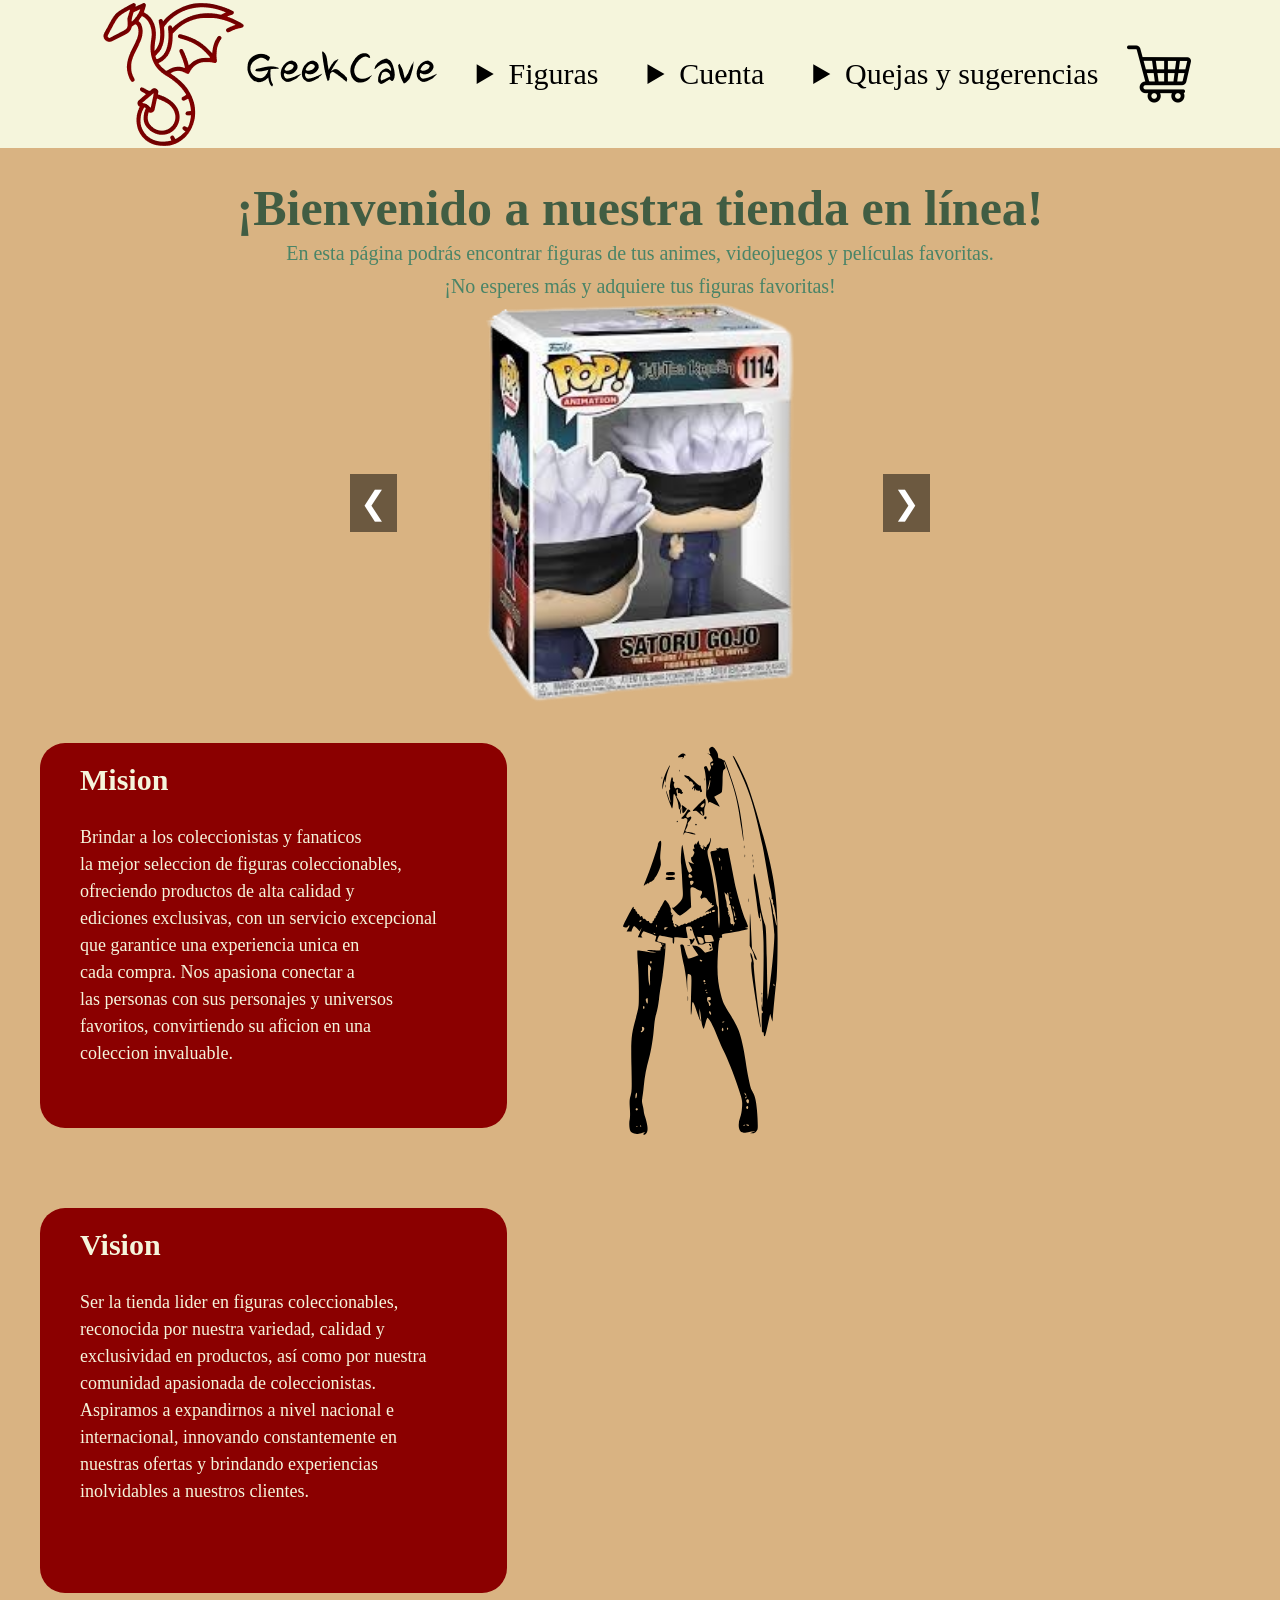
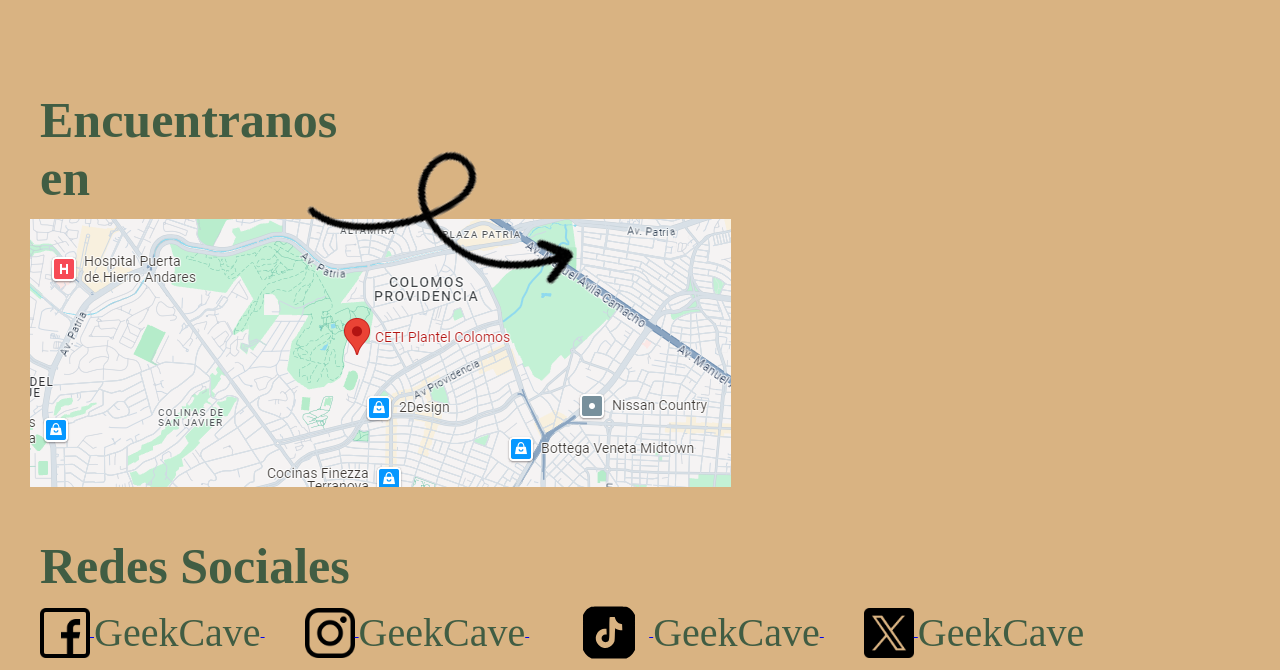
<file: Proyecto/index.html>
<!DOCTYPE html>
<html lang="en">
<head>
    <meta charset="UTF-8">
    <meta name="viewport" content="width=device-width, initial-scale=1.0">
    <title>GeekCave</title>
    <link rel="stylesheet" href="estiloIndex.css">
</head>
<body>
    <div class="contenedor">

        <section>
            <nav class="navegador">
                <div>
                    <img src="assets/logo.png" alt="Logo" class="logo">

                    <details class="Menu">
                        <summary>Figuras</summary>
                        <li class = "submenu">
                            <a href="productosUsuario.php">Anime</a>
                        </li>
                        <li class = "submenu">
                            <a href="productosUsuario.php">Videojuegos</a>
                        </li>
                        <li class = "submenu">
                            <a href="productosUsuario.php">Películas</a>
                        </li>
                    </details>

                    <details class="Menu">
                        <summary>Cuenta</summary>
                        <li class = "submenu">
                            <a href="login.html">Login</a>
                        </li>
                        <li class = "submenu">
                            <a href="registro.html">Registro</a>
                        </li>
                        <li class="submenu">
                            <a href="logout.php">Log Out</a>
                        </li>
                    </details>
                    
                    <details class="Menu">
                        <summary>Quejas y sugerencias</summary>
                        <li class="submenu">
                            <a href="https://www.facebook.com/">Contactanos</a>
                        </li>
                    </details>

                    <a href="verCarrito.php">
                        <img src="assets/carrito.png" alt="Carrito" class="carrito">
                    </a>
                    
                </div>
            </nav>
        </section>

        <section>
            <div class="bienvenida">
                <h1 class="titulo">¡Bienvenido a nuestra tienda en línea!</h1>
                <p class="parrafo_sin_fondo">En esta página podrás encontrar figuras de tus animes, videojuegos y películas favoritas.</p>
                <p class="parrafo_sin_fondo">¡No esperes más y adquiere tus figuras favoritas!</p>
            <!--<img src="assets/funko gojo.png" alt="Figura de gojo" class="figura">
                <img src="assets/spiderman.png" alt="Figura de spiderman" class="figura">
                <img src="assets/vegito.png" alt="Figura de vegito" class="figura">   -->
            </div>

            <div class="carrusel" id="carrusel">
                <img src="assets/funko gojo.png" alt="Figura de gojo" class="active" />
                <img src="assets/spiderman.png" alt="Figura de spiderman" />
                <img src="assets/vegito.png" alt="Figura de vegito" />
                <button class="boton prev" id="prev">&#10094;</button>
                <button class="boton next" id="next">&#10095;</button>
            </div>
                
        </section>

        <section>
            <div class="MisionVision">
                <h2 class="titulo2">Mision</h2>
                <p class="parrafo_con_fondo">
                    Brindar a los coleccionistas y fanaticos
                    la mejor seleccion de figuras coleccionables,
                    ofreciendo productos de alta calidad y 
                    ediciones exclusivas, con un servicio excepcional
                    que garantice una experiencia unica en
                    cada compra. Nos apasiona conectar a
                    las personas con sus personajes y universos
                    favoritos, convirtiendo su aficion en una 
                    coleccion invaluable.
                </p>
            </div>
            <img src="assets/miku.svg" alt="Hatsune Miku" class="miku">
            <div class="MisionVision">
                <h2 class="titulo2">Vision</h2>
                <p class="parrafo_con_fondo">
                    Ser la tienda lider en figuras coleccionables, 
                    reconocida por nuestra variedad, calidad y 
                    exclusividad en productos, así como por nuestra 
                    comunidad apasionada de coleccionistas. 
                    Aspiramos a expandirnos a nivel nacional e 
                    internacional, innovando constantemente en 
                    nuestras ofertas y brindando experiencias 
                    inolvidables a nuestros clientes.
                </p>
            </div>
        </section>

        <section>
            <h1 class="titulo_3">
                Encuentranos
                en
            </h1>
            <img src="assets/Flecha.png" alt="Flecha" class="flecha">
            <img src="assets/ubicacion.png" alt="Ubicacion del lugar" class="ubicacion">
        </section>
        
        <section>
            <footer class="pie">
                <h1 class="titulo_3">Redes Sociales</h1>
                <a href="https://www.facebook.com/">
                    <img src="assets/facebook.png" alt="facebook" class="red-social">
                    <p class="parrafo4">GeekCave</p>
                </a>
                <a href="https://www.instagram.com/">
                    <img src="assets/instagram.png" alt="instagram" class="red-social">
                    <p class="parrafo4">GeekCave</p>
                </a>
                <a href="https://www.tiktok.com/">
                    <img src="assets/tiktok.svg" alt="tiktok" class="red-social tiktok">
                    <p class="parrafo4">GeekCave</p>
                </a>
                <a href="https://www.x.com">
                    <img src="assets/x.png" alt="x" class="red-social">
                    <p class="parrafo4">GeekCave</p>
                </a>
            </footer>
        </section>
    </div>
    <script src="carrusel.js"></script>
</body>
</html>
</file>
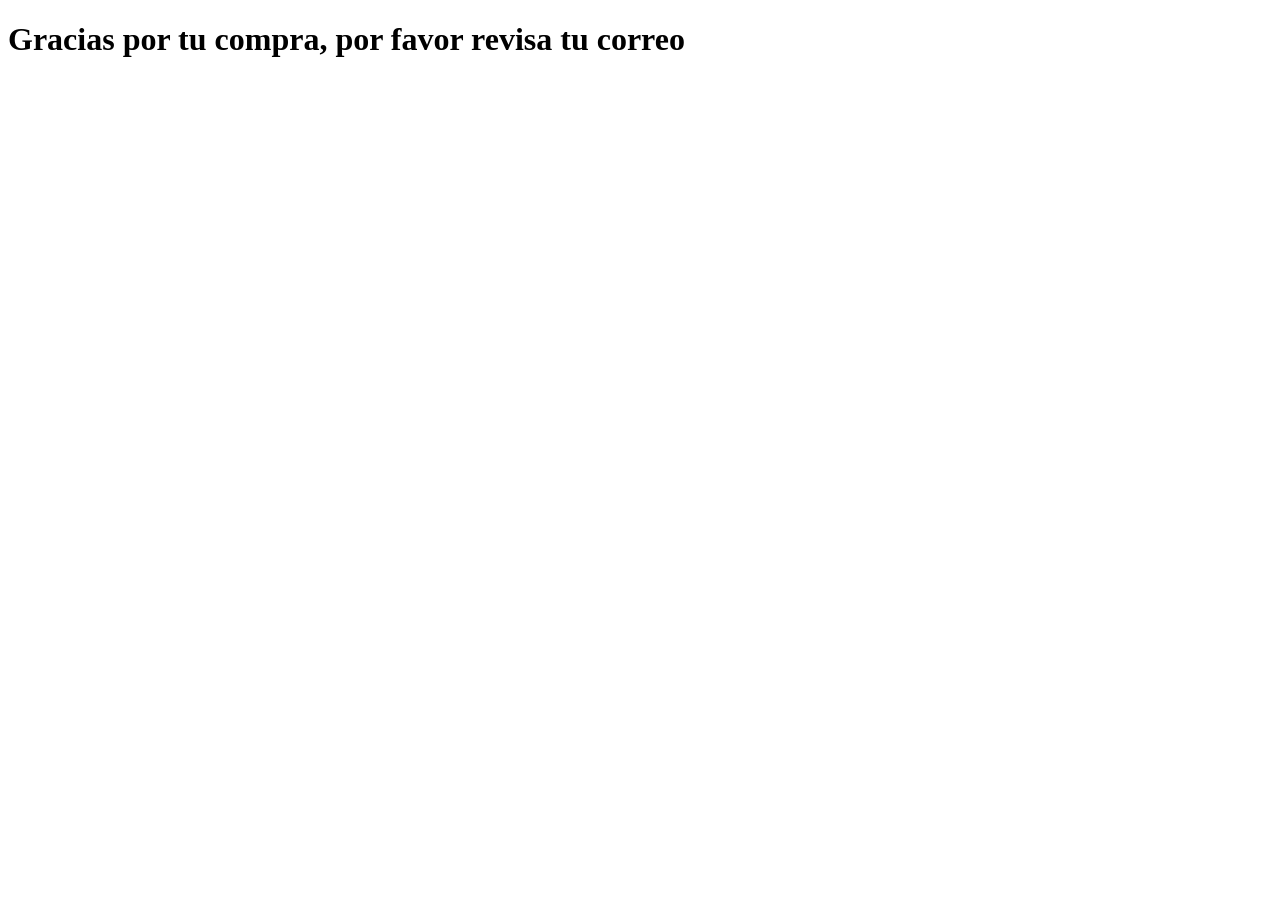
<file: Proyecto/gracias.html>
<!DOCTYPE html>
<html lang="en">
<head>
    <meta charset="UTF-8">
    <meta name="viewport" content="width=device-width, initial-scale=1.0">
    <title>Gracias</title>
</head>
<body>
    <h1>Gracias por tu compra, por favor revisa tu correo</h1>
</body>
</html>
</file>
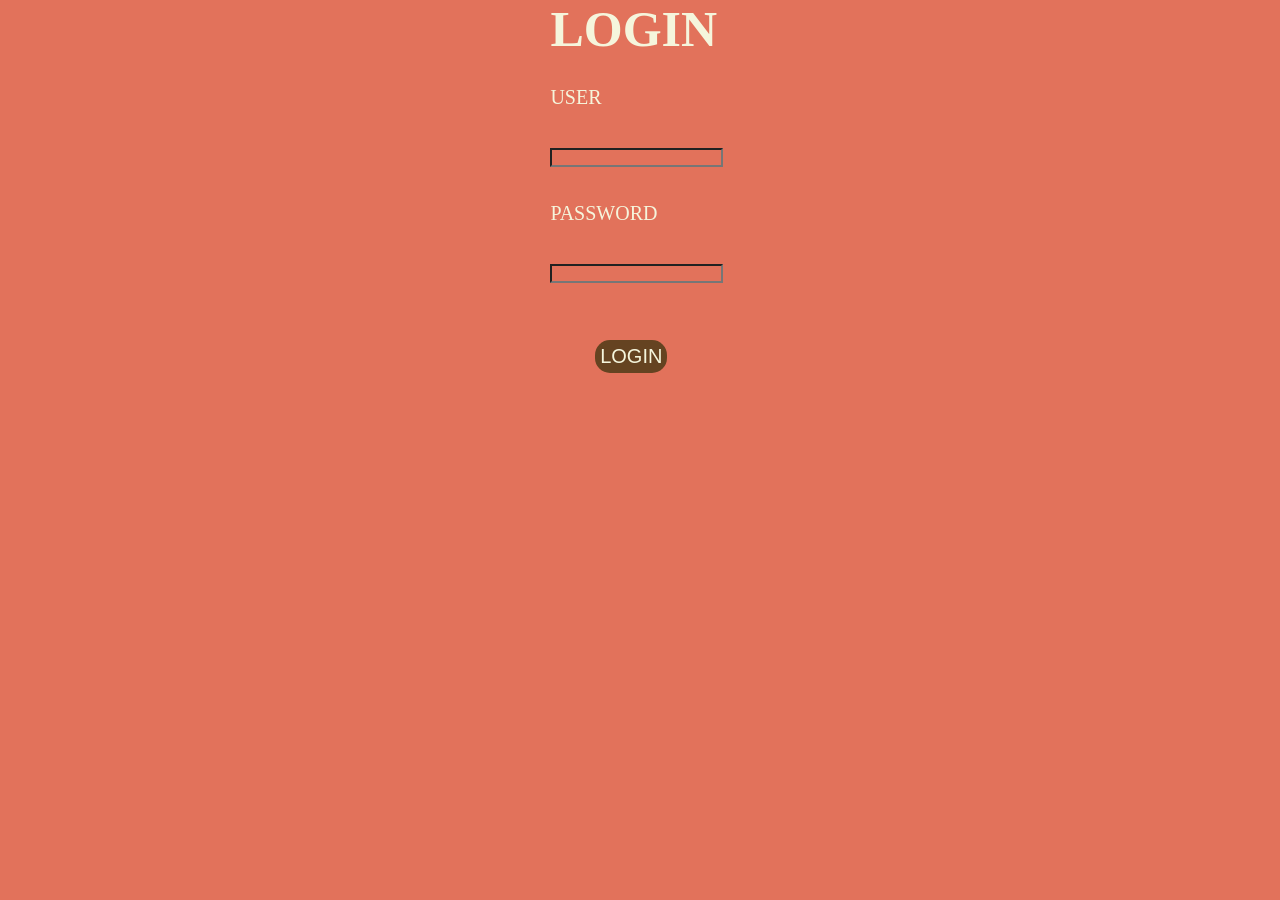
<file: Proyecto/login.html>
<!DOCTYPE html>
<html lang="es">
<head>
    <title>Login</title>
    <link rel="stylesheet" href="login.css">
</head>
<body>
    <h1 class="titulo">LOGIN</h1>
    <section>
        <div>
            <form method="POST" action="login.php" name="singing-form">
                <div class="form-element">
                    <label class="etiqueta">USER<br></label>
                    <input type="text" id="nombre" name="nombre" required/>
                </div>
                <div class="form-element">
                    <label class="etiqueta">PASSWORD<br></label>
                    <input type="password" id="passwd" name="passwd" required/>
                </div>
                <button type="submit" name="login" value="login">LOGIN</button>
            </form>
        </div>
    </section>
</body>
</html>
</file>
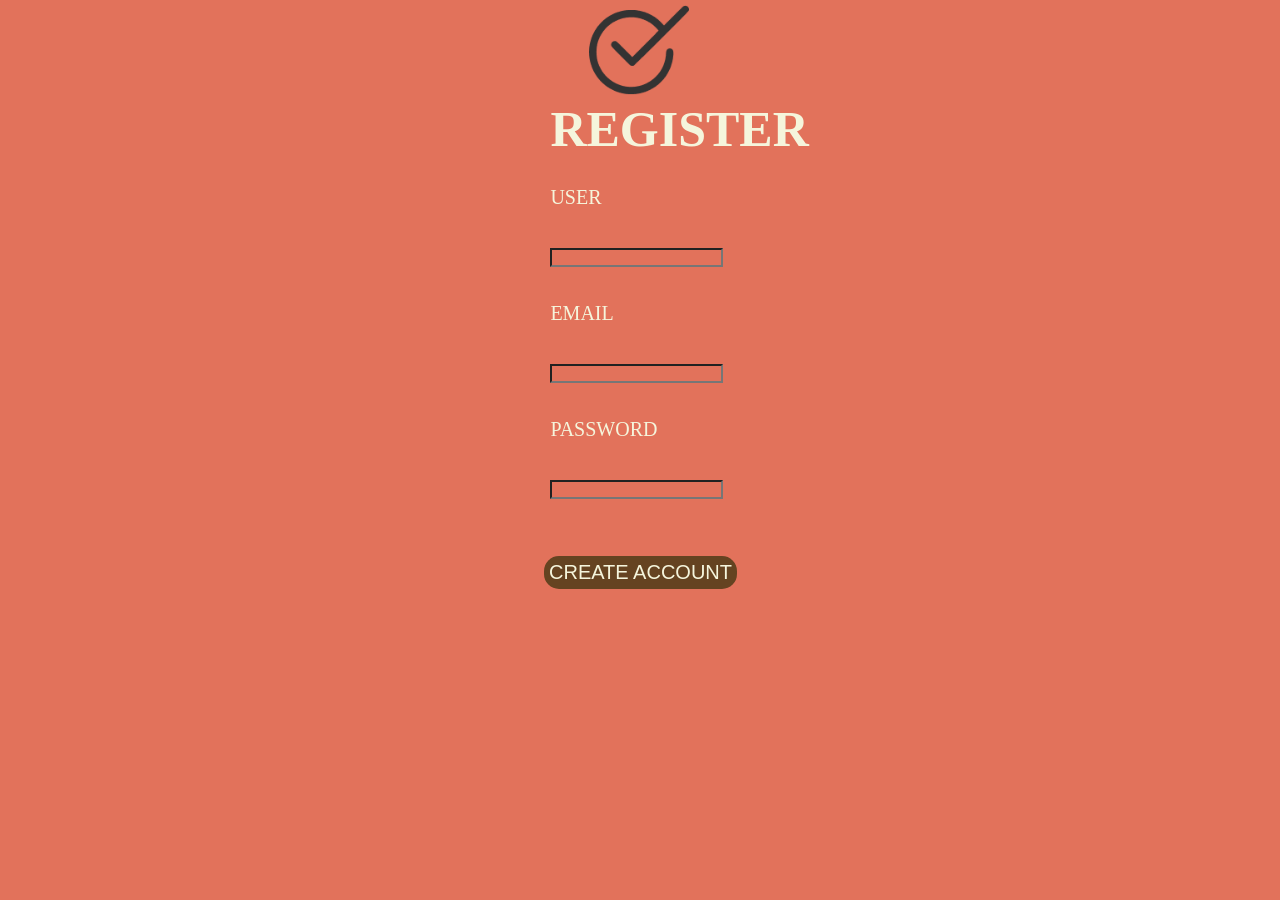
<file: Proyecto/registro.html>
<!DOCTYPE html>
<html lang="en">
    <head>
        <title>Registro</title>
        <link rel="stylesheet" href="registro.css">
    </head>
<html>
    <img src="assets/checkmark.png" alt="Icono de checkmark" width="100" height="100" style="display: inline-block; vertical-align: middle; margin-left: 46%;">
    <h1 class="titulo">REGISTER</h1>
    <section>
        <div>
            <form method="POST" action="registro.php" name="singing-form">
                <div class="form-element">
                    <label class="etiqueta">USER<br></label>
                    <input type="text" id="nombre" name="nombre"/>
                </div>
                <div class="form-element">
                    <label class="etiqueta">EMAIL<br></label>
                    <input type="correo" id="email" name="email" required/>
                </div>
                <div class="form-element">
                    <label class="etiqueta">PASSWORD<br></label>
                    <input type="password" id="passwd" name="passwd" required/>
                </div>
                <button type="submit" name="login" value="login">CREATE ACCOUNT</button>
            </form>
        </div>
    </section>
</html>
</file>
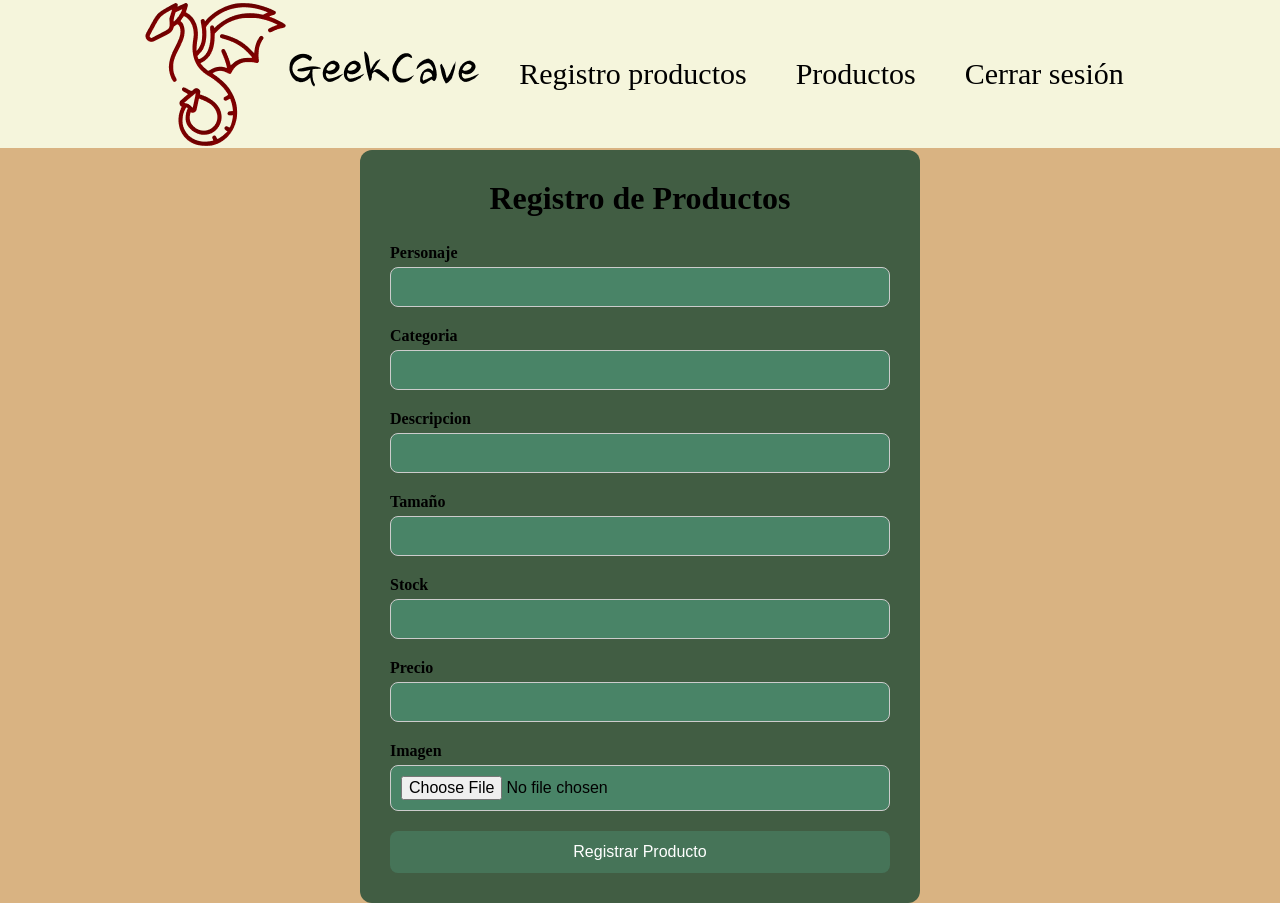
<file: Proyecto/registroProductos.html>
<!DOCTYPE html>
<html lang="en">
    <head>
        <meta charset="UTF-8">
        <meta name="viewport" content="width=device-width, initial-scale=1.0">
        <meta http-equiv="X-UA-Compatible" content="ie=edge">
        <title>Registro de Productos</title>
        <link rel="stylesheet" href="registroProductos.css">
    </head>

    <nav class="navegador">
        <div style="text-align: center;">
            
            <img src="assets/logo.png" alt="Logo" class="logo">

                <a href="registroProductos.html" class="Menu">Registro productos</a>
                <a href="productosAdmin.php" class="Menu">Productos</a>
                <a href="logout.php" class="Menu">Cerrar sesión</a>
        </div>
    </nav>

    <body>


        <section>
            <h1>Registro de Productos</h1>
            <div>
                <form method="POST" action="registroProductos.php" name="signin-form" enctype="multipart/form-data">
                    <div class="form-element">
                        <label>Personaje</label>
                        <input type="text" name="personaje" required />
                    </div>
                    <div class="form-element">
                        <label>Categoria</label>
                        <input type="text" name="tipo" required />
                    </div>
                    <div class="form-element">
                        <label>Descripcion</label>
                        <input type="text" name="descripcion" required />
                    </div>
                    <div class="form-element">
                        <label>Tamaño</label>
                        <input type="text" name="tamano" required />
                    </div>
                    <div class="form-element">
                        <label>Stock</label>
                        <input type="text" name="stock" required />
                    </div>
                    <div class="form-element">
                        <label>Precio</label>
                        <input type="text" name="precio" required />
                    </div>
                    <div class="form-element">
                        <label for="imagen">Imagen</label>
                        <input type="file" id="imagen" name="imagen" accept="image/*" required />
                    </div>
                    <button type="submit" name="register" value="register">Registrar Producto</button>
                </form>
            </div>
        </section>
    </body>
</html>
</file>
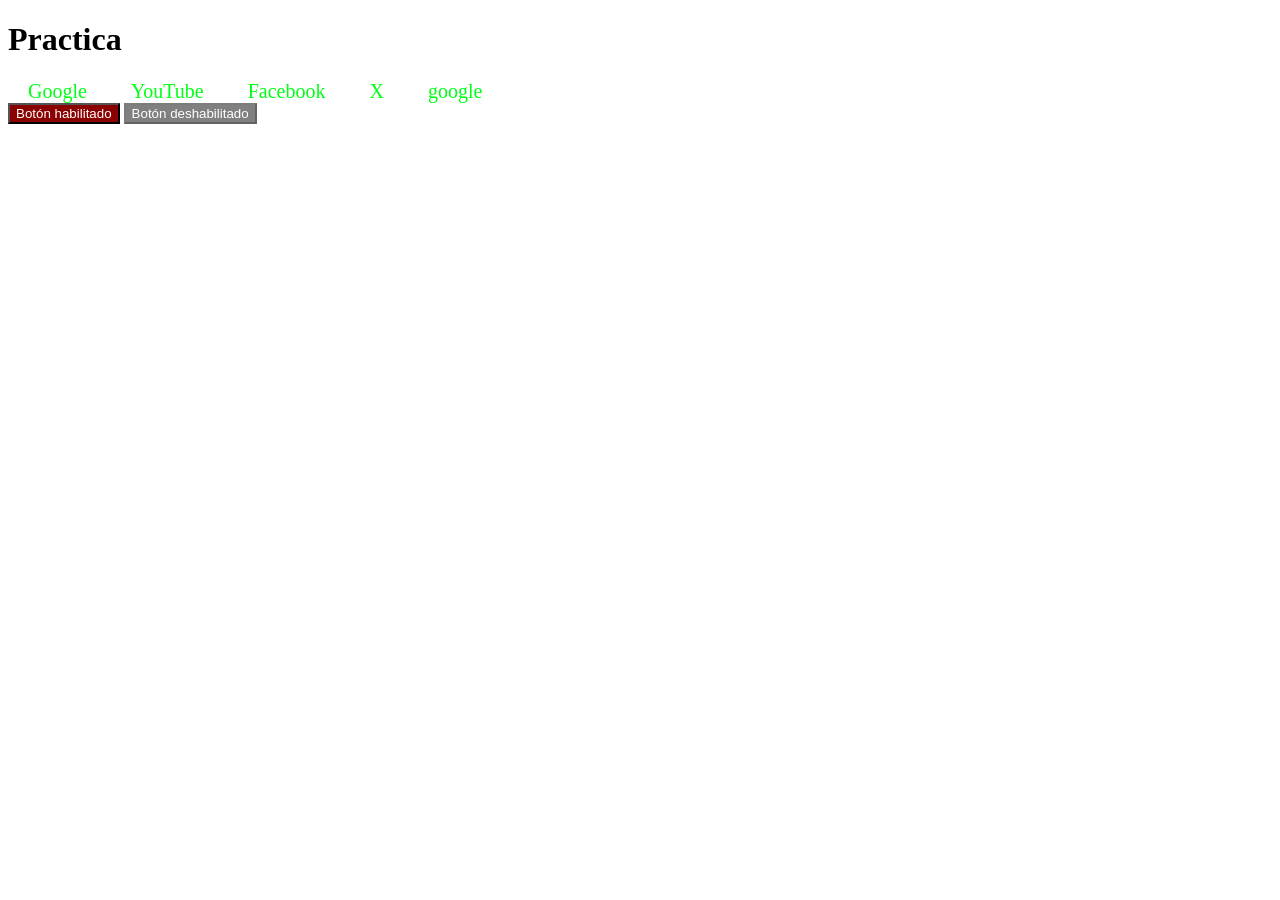
<file: Proyecto/Practica/practica.html>
<!DOCTYPE html>
<html lang="en">
<head>
    <meta charset="UTF-8">
    <meta name="viewport" content="width=device-width, initial-scale=1.0">
    <title>Practica</title>
    <link rel="stylesheet" href="practica.css">
</head>
<body>
    <h1>Practica</h1>
    <section>
        <div class="container">
            <a href="https://www.google.com">Google</a>
            <a href="https://www.youtube.com">YouTube</a>
            <a href="https://www.facebook.com">Facebook</a>
            <a href="https://www.x.com">X</a>
            <a href="https://google">google</a>
        </div>
    </section>  
    
    <button>Botón habilitado</button>
    <button disabled>Botón deshabilitado</button>

</body>
</html>
</file>
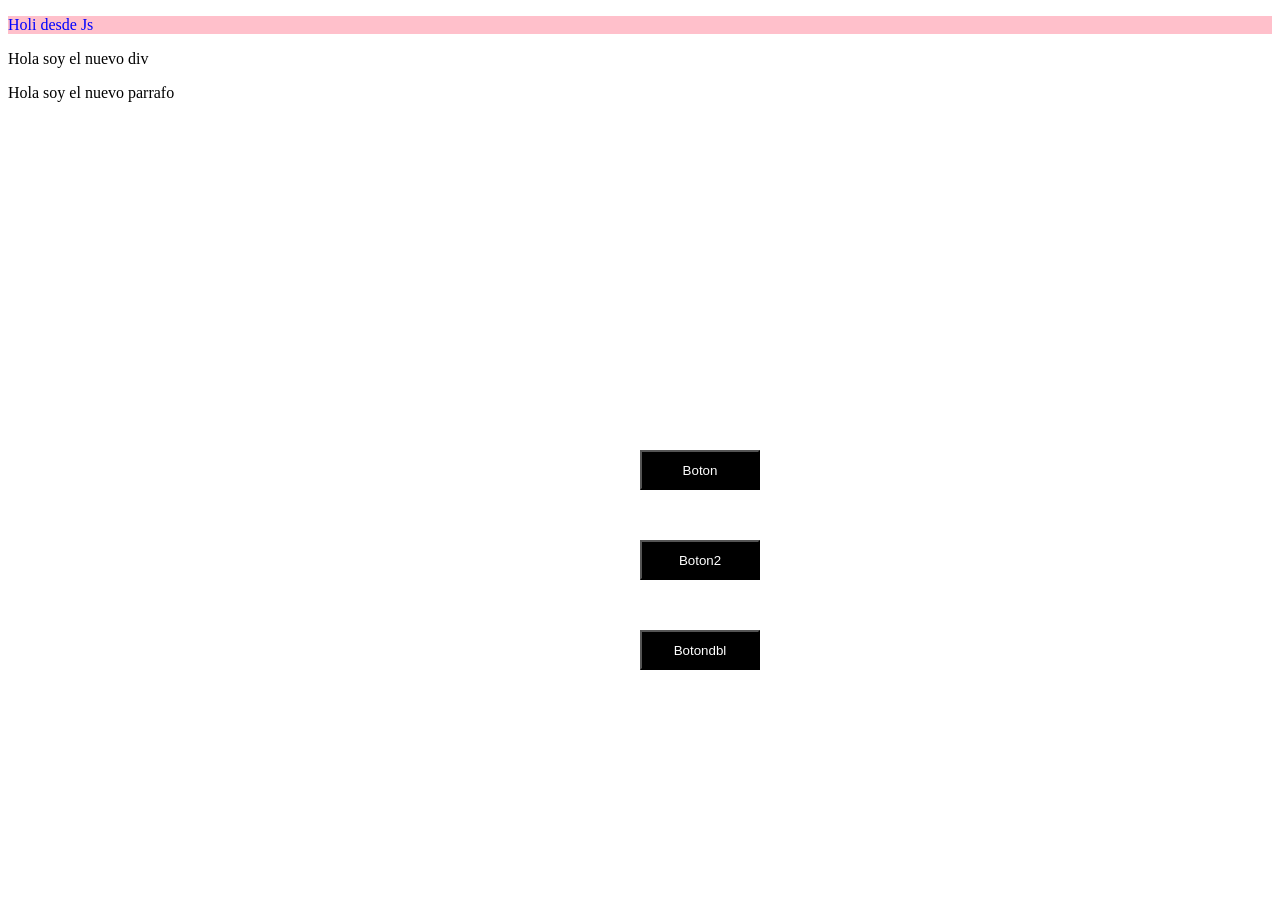
<file: Proyecto/practicaJS/document.html>
<!DOCTYPE html>
<html lang="en">
<head>
    <meta charset="UTF-8">
    <meta name="viewport" content="width=device-width, initial-scale=1.0">
    <title>Document</title>
</head>
<body>
    <div class="con">
        <p class="d">
            Hola desde html
            Lorem ipsum, dolor sit amet consectetur adipisicing elit. Fugit ea ducimus aperiam atque, iste vel earum, molestiae nihil eum eaque distinctio, exercitationem amet voluptates placeat voluptate facere quasi quos! Assumenda.
        </p>
    </div>
    <script src="document.js"></script>
</body>
</html>
</file>
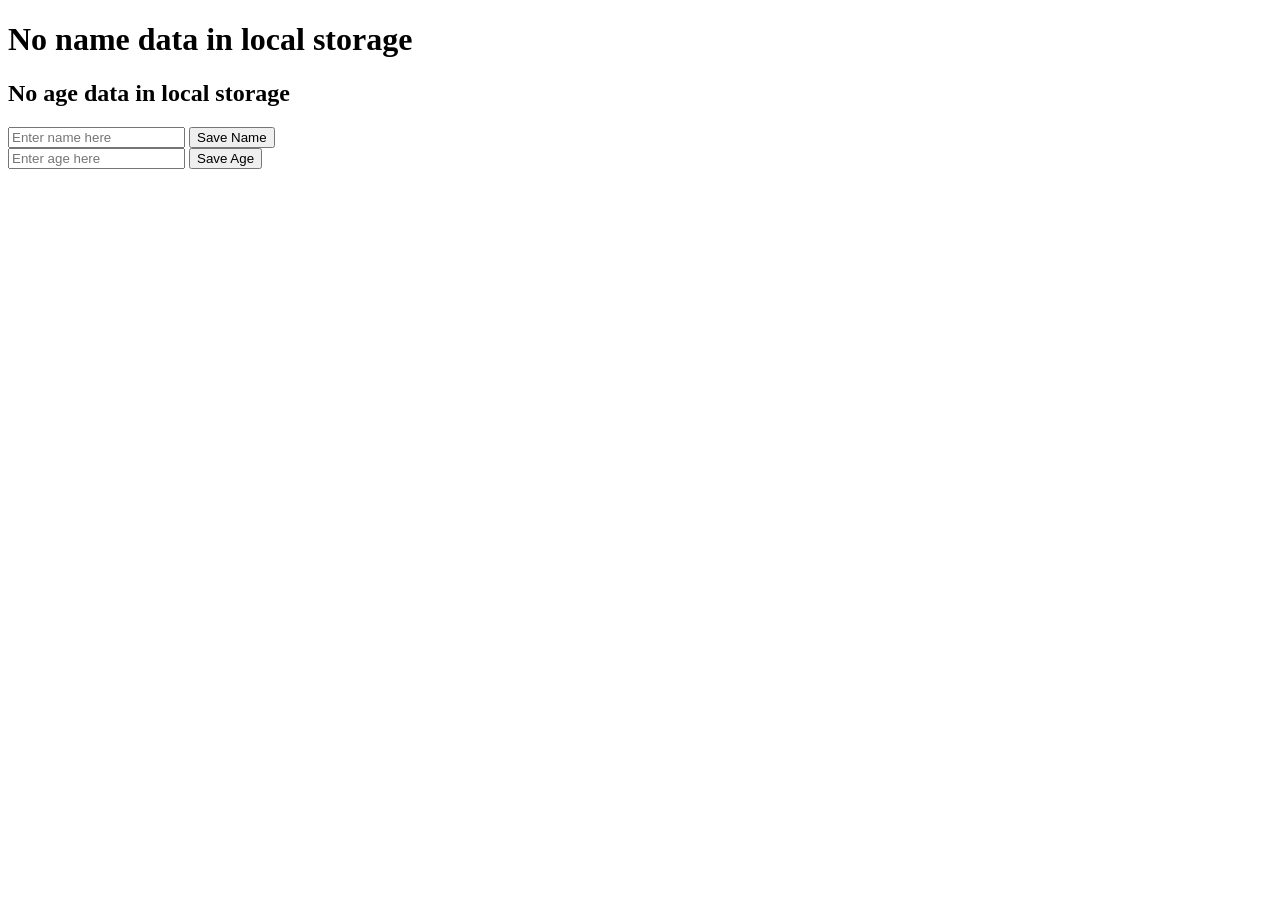
<file: Proyecto/practicaJS/localstorage.html>
<!DOCTYPE html>
<html lang="en">
<head>
    <meta charset="UTF-8">
    <meta name="viewport" content="width=device-width, initial-scale=1.0">
    <title>Document</title>
</head>
<body>

  <h1 class="userName"></h1>
  <h2 class="userAge"></h2>

  <input type="text" class="name" placeholder="Enter name here"/>
  <button class="saveNameBtn">Save Name</button>
  
  <br />

  <input type="text" class="age" placeholder="Enter age here"/>
  <button class="saveAgeBtn">Save Age</button>
  
  <script src="localstorage.js"></script>
</body>
</html>
</file>
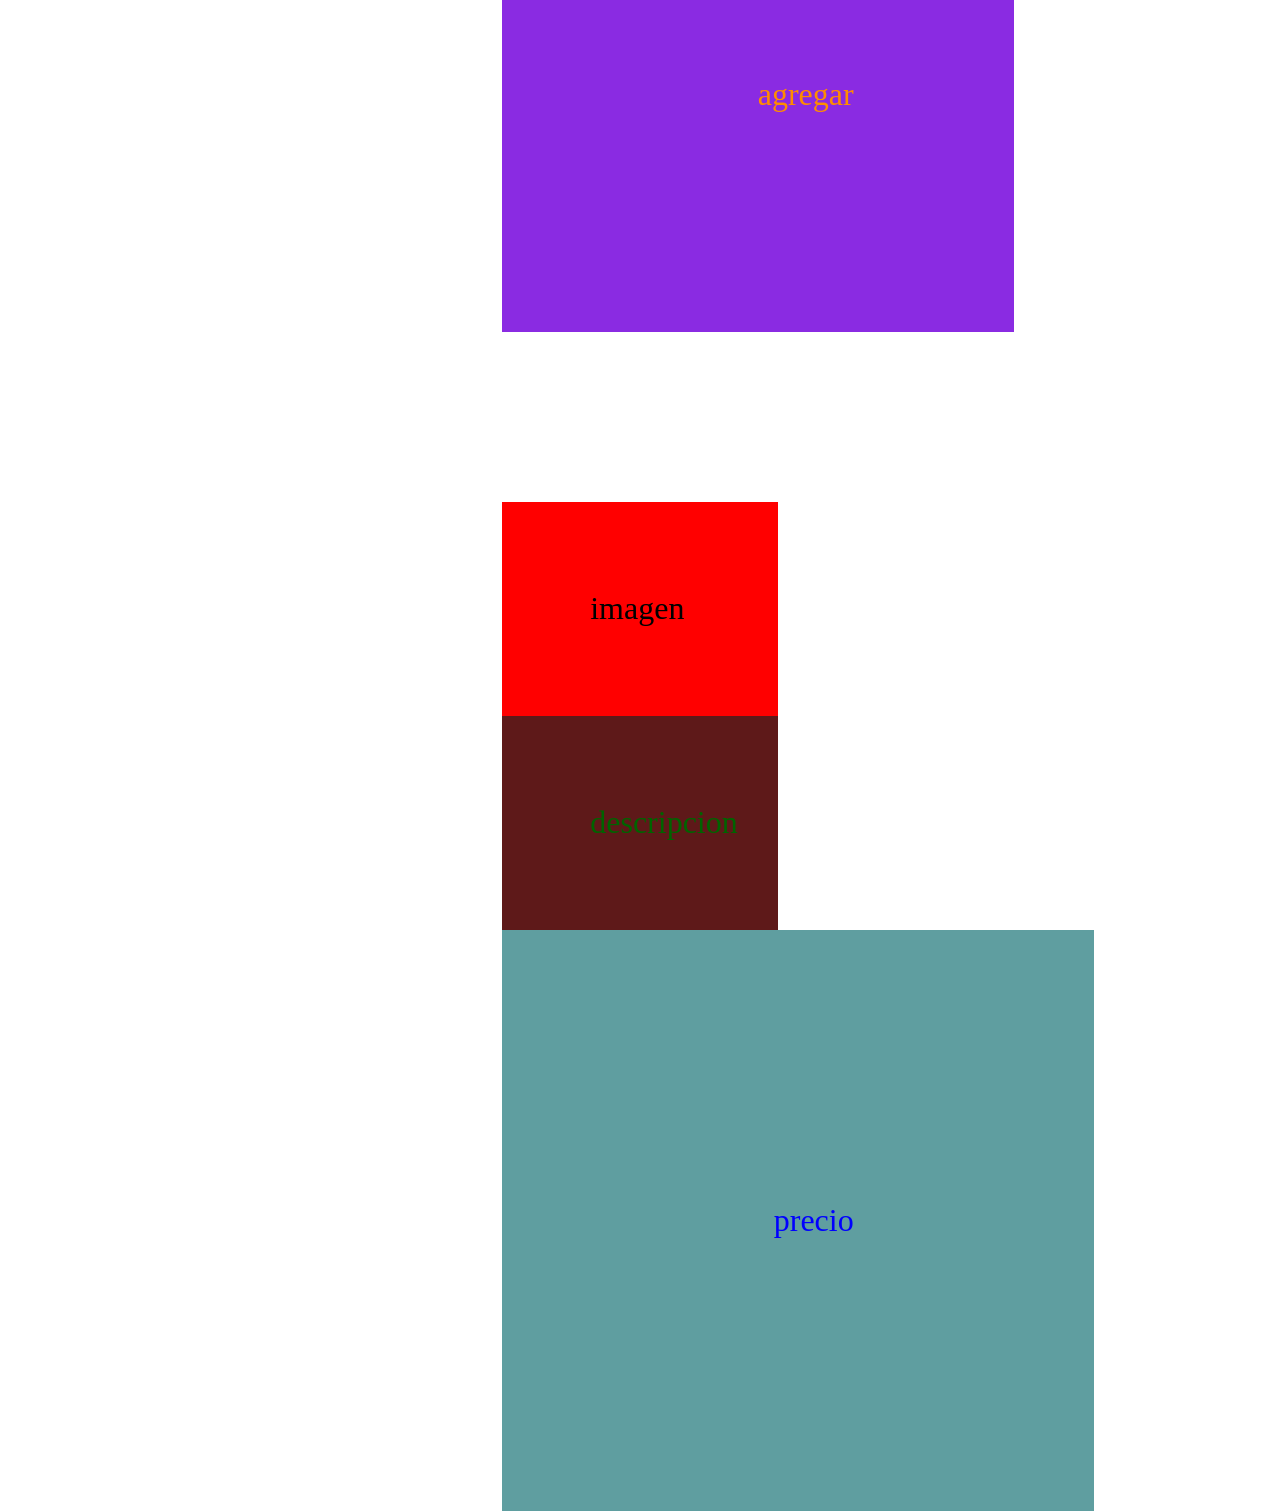
<file: Proyecto/practicasPosition/Productos.html>
<!DOCTYPE html>
<html lang="en">
<head>
    <meta charset="UTF-8">
    <meta name="viewport" content="width=device-width, initial-scale=1.0">
    <meta http-equiv="X-UA-Compatible" content="ie=edge">
    <title>Productos</title>
    <link rel="stylesheet" href="productosPosition.css">
</head>
<body>
    <section>
        
        <div class="imagen">
            <p>imagen</p>
        </div>

        <div class="descripcion">
            <p>descripcion</p>
        </div>

        <div class="precio">
            <p>precio</p>
        </div>

        <div class="agregar">
            <p>agregar</p>
        </div>

    </section>
</body>
</html>
</file>
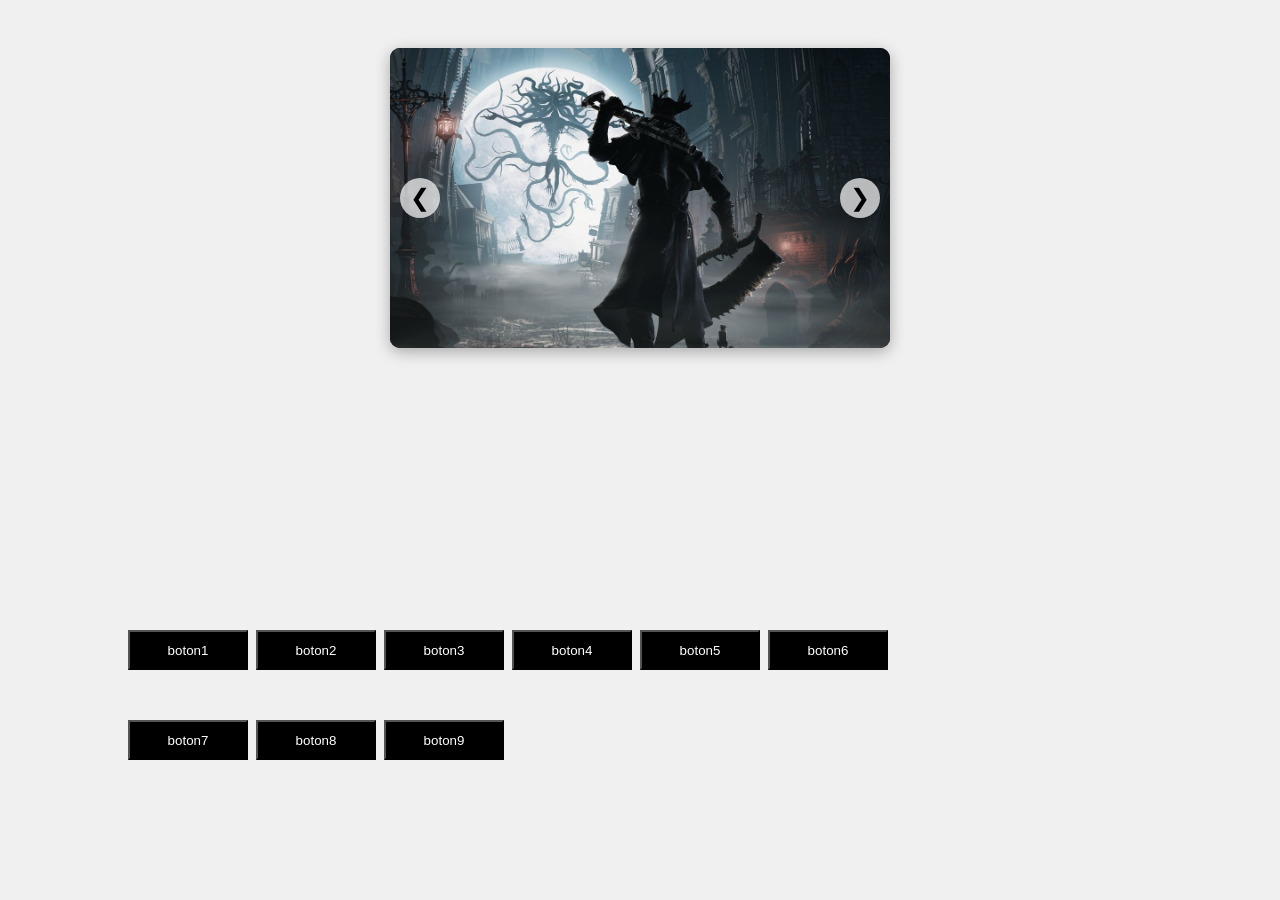
<file: Proyecto/practicaJS/Carrusel/carrusel.html>
<!DOCTYPE html>
<html lang="en">
<head>
    <meta charset="UTF-8">
    <meta name="viewport" content="width=device-width, initial-scale=1.0">
    <link rel="stylesheet" href="carrusel.css">
    <title>Document</title>
</head>
<body>
    <div class="carrusel" id="carrusel">
        <img src="bloodborne.jpg" alt="Imagen 1" class="active" />
        <img src="shrek.webp" alt="Imagen 2" />
        <img src="vagabundo.jpeg" alt="Imagen 3" />
        <button class="boton prev" id="prev">&#10094;</button>
        <button class="boton next" id="next">&#10095;</button>
    </div>
    <script src="carrusel.js"></script>
    <script src="eventos.js"></script>
</body>
</html>
</file>
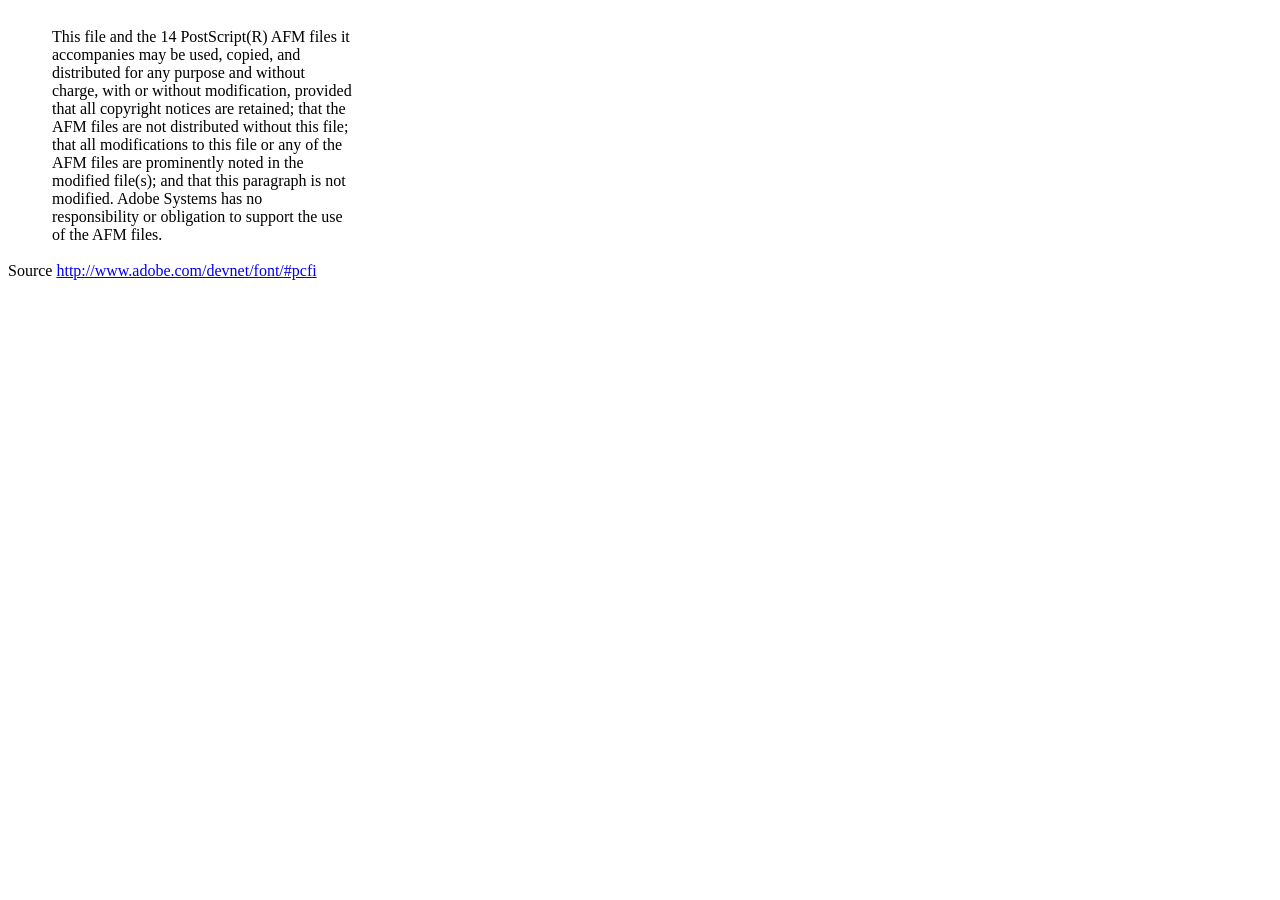
<file: Proyecto/libs/vendor/dompdf/dompdf/lib/fonts/mustRead.html>
<html>
	<head>
		<meta http-equiv="content-type" content="text/html;charset=iso-8859-1">
		<meta name="generator" content="Adobe GoLive 4">
		<title>Core 14 AFM Files - ReadMe</title>
	</head>
	<body bgcolor="white">
		<font color="white">or</font>
		<table border="0" cellpadding="0" cellspacing="2">
			<tr>
				<td width="40"></td>
				<td width="300">This file and the 14 PostScript(R) AFM files it accompanies may be used, copied, and distributed for any purpose and without charge, with or without modification, provided that all copyright notices are retained; that the AFM files are not distributed without this file; that all modifications to this file or any of the AFM files are prominently noted in the modified file(s); and that this paragraph is not modified. Adobe Systems has no responsibility or obligation to support the use of the AFM files. <font color="white">Col</font></td>
			</tr>
		</table>
		<p>Source <a href="http://www.adobe.com/devnet/font/#pcfi">http://www.adobe.com/devnet/font/#pcfi</a></p>
</body>
</html>
</file>
<file: Proyecto/estiloIndex.css>
*{
    margin: 0;
    padding: 0;
    box-sizing: border-box;
}

.contenedor{
    width: 100%;
    height: 100%;
    background-color: #D9B382;
    background-size: cover;
}

body {
    font-family: 'Nanum Brush Script', cursive;
}

.navegador{
    width: 100%;
    background-color: #F5F5DC;
    text-decoration: none;
    text-align: center;
    font-family: 'Nanum Brush Script', cursive;
    position: fixed;
    z-index: 1000;
}

.bienvenida{
    padding-top: 14%;
}

.Menu {
    display: inline-block;
    vertical-align: middle;
    margin-right: 5px;
    color: #000000;
    text-decoration: none;
    font-size: 30px;
    padding: 20px;
}


.Menu:hover{
    color: #000000;
}

.submenu{
    color: #000000;
    text-decoration: none;
    text-align: left;
    font-size: 20px;
    padding: 5px;
}

.submenu a{
    color: #000000;
    text-decoration: none;
}


.titulo{
    color: #415D43;
    text-align: center;
    font-size: 50px;
}

.parrafo_sin_fondo{
    color: #498467;
    text-align: center;
    font-size: 20px;
    padding: 5px;
}

.MisionVision {
    background-color: #8B0000; 
    padding-left: 40px;
    padding-right: 40px;
    padding-top: 20px;
    padding-bottom: 20px;
    border-radius: 25px;
    width: 467px;
    height: 385px;  
    margin-left: 40px;
    margin-top: 40px;
    margin-bottom: 40px; 
    text-align: left;
    display: inline-block;
    vertical-align: top;
}


.titulo2 {
    font-size: 30px;
    color: #F5F5DC;
    font-weight: bold; 
}

.parrafo_con_fondo {
    color: #F5F5DC;
    font-size: 18px;
    line-height: 1.5;
    white-space: pre-line; 
}

.titulo_3{
    color: #415D43;
    text-align: left;
    font-size: 50px;
    margin-left: 40px;
    white-space: pre-line;
}

.parrafo4{
    color: #415D43;
    text-align: left;
    font-size: 40px;
    text-decoration: none;
    display: inline-block;
    vertical-align: middle;
}


img{
    display: inline-block;
    vertical-align: middle;
}

.logo {
    display: inline-block;
    vertical-align: middle;
}

.carrito {
    width: 5%;
    height: 5%;
    display: inline-block;
    vertical-align: middle;
}

.figura {
    margin-left: 11%;
    display: inline-block;
    vertical-align: middle;
}

.miku {
    width: 267px;
    height: 400px;
    margin-left: 40px;
    margin-top: 40px;
}

.flecha {
    width: 287px;
    height: 262px;
    margin-left: 300px;
    margin-top: -100px;
    transform: rotate(150deg);
}

.ubicacion {
    margin-left: 30px;
    margin-top: -150px;
    margin-bottom: 50px;
}

.red-social {
    width: 50px;
    height: 50px;
    margin-left: 40px;
}
.red-social.tiktok {
    width: 80px;
    height: 75px;
}

.carrusel {
    position: relative;
    width: 100%;
    max-width: 600px;
    margin: 0 auto;
    overflow: hidden;
    text-align: center;
    height: 400px; 
    display: flex;
    align-items: center;
    justify-content: center;
}

.carrusel img {
    position: absolute;
    top: 0;
    left: 0;
    width: 100%;
    height: 100%;
    object-fit: contain;
    display: none;
    transition: opacity 0.5s ease-in-out;
    opacity: 1;
}

.carrusel img.active {
    display: block;
}

.boton {
    position: absolute;
    top: 50%;
    transform: translateY(-50%);
    background-color: rgba(0,0,0,0.5);
    color: white;
    border: none;
    font-size: 2rem;
    padding: 10px;
    cursor: pointer;
    z-index: 1;
}

.boton.prev {
    left: 10px;
}

.boton.next {
    right: 10px;
}
</file>
<file: Proyecto/login.css>
*{
    margin: 0;
    padding: 0;
    box-sizing: border-box;
    background-color: #E2725B;
}

.titulo{
    color: #F5F5DC;
    margin-left: 43%;
    font-size: 50px;
}

.form-element{
    color: #F5F5DC;
    margin-left: 43%;
    font-size: 50px;
}

.etiqueta{
    color: #F5F5DC;
    text-align: left;
    font-size: 20px;
    padding: 0px;
}

button{
    color: #F5F5DC;
    text-align: center;
    font-size: 20px;
    padding: 5px;
    margin-left: 46.5%;
    margin-top: 50px;
    background-color: #654321;
    border: none;
    border-radius: 15px;
}
</file>
<file: Proyecto/registro.css>
*{
    margin: 0;
    padding: 0;
    box-sizing: border-box;
    background-color: #E2725B;
}

.titulo{
    color: #F5F5DC;
    margin-left: 43%;
    font-size: 50px;
}

.form-element{
    color: #F5F5DC;
    margin-left: 43%;
    font-size: 50px;
}

.etiqueta{
    color: #F5F5DC;
    text-align: left;
    font-size: 20px;
    padding: 0px;
}

button{
    color: #F5F5DC;
    text-align: center;
    font-size: 20px;
    padding: 5px;
    margin-left: 42.5%;
    margin-top: 50px;
    background-color: #654321;
    border: none;
    border-radius: 15px;
}
</file>
<file: Proyecto/registroProductos.css>
body {
    font-family: 'Nanum Brush Script', cursive;
    background-color: #D9B382;
    margin: 0;
    padding: 0;
    display: flex;
    flex-direction: column;
    align-items: center;
}

h1 {
    color: #000000;
    margin-top: 0px;
    font-size: 2em;
    text-align: center;
}

section {
    background-color: #415D43;
    padding: 30px;
    border-radius: 12px;
    width: 90%;
    max-width: 500px;
    margin-top: 150px;
}

.form-element {
    margin-bottom: 20px;
    display: flex;
    flex-direction: column;
}

label {
    margin-bottom: 5px;
    font-weight: bold;
    color: #000000;
}

input[type="text"],
input[type="file"] {
    padding: 10px;
    border: 1px solid #ccc;
    border-radius: 8px;
    font-size: 1em;
    background-color: #498467;
    transition: border 0.3s ease;
}

button[type="submit"] {
    background-color: #4984689a;
    color: #fff;
    padding: 12px;
    border: none;
    border-radius: 8px;
    font-size: 1em;
    cursor: pointer;
    transition: background-color 0.3s ease;
    width: 100%;
}

.navegador{
    width: 100%;
    background-color: #F5F5DC;
    text-decoration: none;
    text-align: center;
    font-family: 'Nanum Brush Script', cursive;
    position: fixed;
    top: 0;
    left: 0;
    margin-top: 0;

}

.Menu {
    display: inline-block;
    vertical-align: middle;
    margin-right: 5px;
    color: #000000;
    text-decoration: none;
    font-size: 30px;
    padding: 20px;
}


.Menu:hover{
    color: #000000;
}


.logo {
    margin-right: 0;
    border: 0;
    display: inline-block;
    vertical-align: middle;
}
</file>
<file: Proyecto/Practica/practica.css>
.container {
    background-color: #ffffff;
  }
  
  .container:hover {
    background-color: #000000;
  }
  
  .container a:link {
    color: #00ff15;
    font-size: 20px;
    text-decoration: none;
    padding: 20px;
  }
  
  .container a:visited {
    color: #ff0000;
  }
  
  .container a:focus {
    color: #0000ff;
  }
  
  .container a:active {
    color: #ffff00;
  }

  button:enabled {
    background-color: #8b0000;
    color: white;
    
  }

  button:disabled {
    background-color: gray;
    color: white;
 }
</file>
<file: Proyecto/practicasPosition/productosPosition.css>
*{
    margin: 0%;
    padding: 20%;
    box-sizing: border-box;
}

.imagen{
    color: black;
    background-color: red;
    font-size: 200%;
    position: static;
    top: 0%;
    margin: 0%;
}

.descripcion{
    color: darkgreen;
    background-color: rgb(94, 25, 25);
    font-size: 200%;
    position: relative;
}

.precio{
    color: blue;
    background-color: cadetblue;
    font-size: 200%;
    position: absolute;
}

.agregar{
    color: darkorange;
    background-color: blueviolet;
    font-size: 200%;
    position: fixed;
    top: -20%;
    margin: 0%;
    width: 1px;
    height: 1px;
}
</file>
<file: Proyecto/practicaJS/Carrusel/carrusel.css>
*{
    box-sizing: border-box;
}

body{
    font-family: sans-serif;
    background: #f0f0f0;
    display: flex;
    justify-content: center;
    padding: 40px;
}

.carrusel{
    width: 500px;
    height: 300px;
    overflow: hidden;
    position: relative;
    border-radius: 10px;
    box-shadow: 0 4px 15px rgba(0, 0, 0, 0.3);
    background: #000;
}

.carrusel img{
    position: absolute;
    width: 100%;
    height: 100%;
    object-fit: cover;
    transition: opacity 1s ease-in-out;
    top: 0;
    left: 0;
    opacity: 0;
    transform: scale(1.1);
    pointer-events: none;
}

.carrusel img.active{
    opacity: 1;
    transform: scale(1);
    pointer-events: auto;
}

/*Botones*/
.boton{
    position: absolute;
    top: 50%;
    transform: translateY(-50%);
    background: rgba(255, 255, 255, 0.7);
    border-radius: 50%;
    border: none;
    width: 40px;
    height: 40px;
    font-size: 24px;
    user-select: none;
    cursor: pointer;
    transition: background 0.3s ease;
}

.boton:hover{
    background: rgba(255, 255, 255, 1);
}

.boton.prev{
    left: 10px;
}

.boton.next{
    right: 10px;
}
</file>
